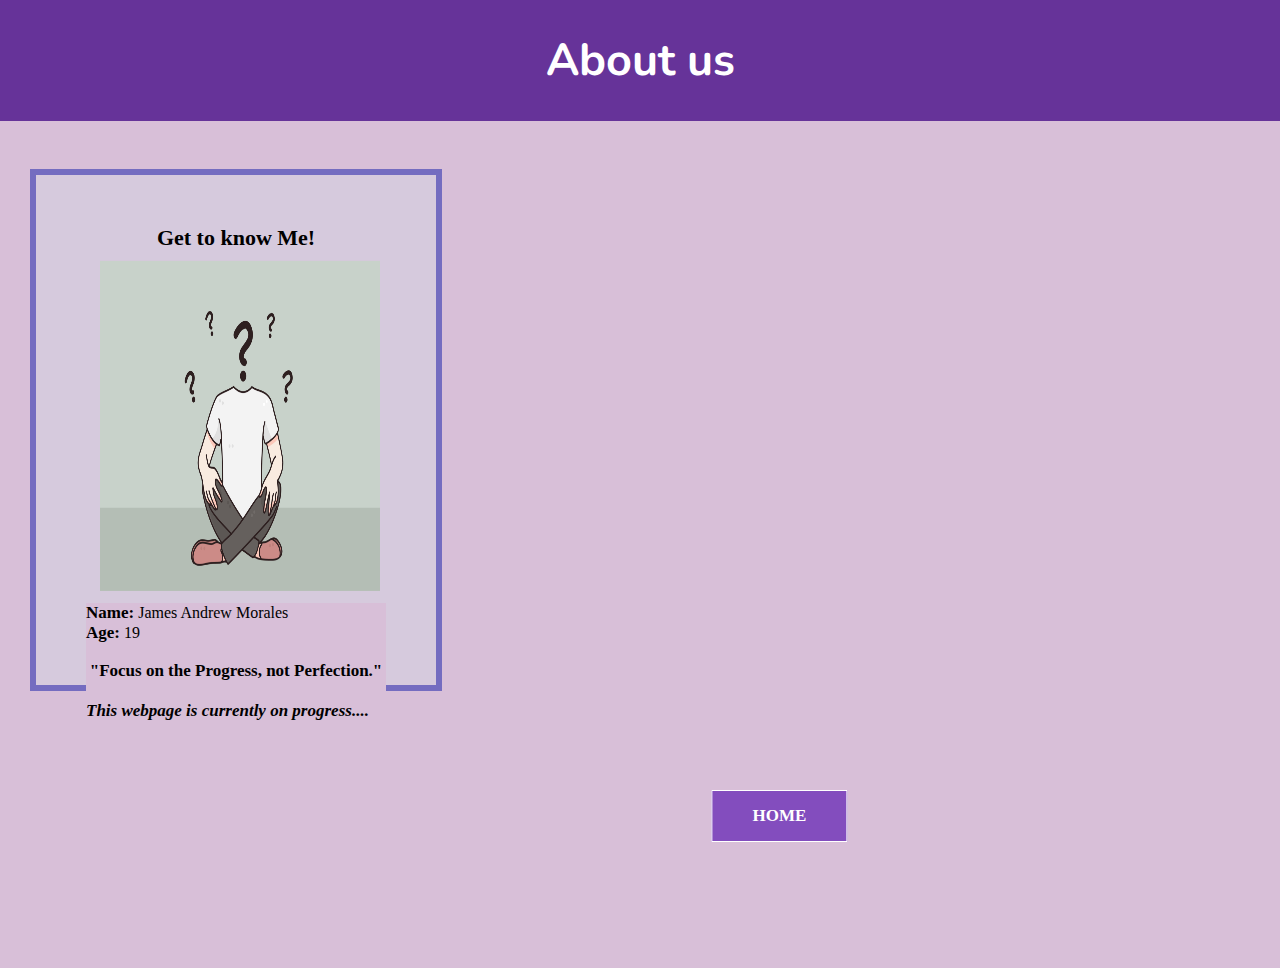
<file: AboutUs.html>
<!DOCTYPE html>
<html>
<head>
    <meta charset="UTF-8">
    <meta name="viewport" content="width=device-width, initial-scale=1.0">
	<link rel="stylesheet" type="text/css" href="AboutUs.css">
	<link rel="preconnect" href="https://fonts.googleapis.com">
    <link rel="preconnect" href="https://fonts.gstatic.com" crossorigin>
    <link href="https://fonts.googleapis.com/css2?family=Nunito:wght@600&display=swap" rel="stylesheet">
</head>
<body>
	<text style="text-align: center;"><h1>About us</h1></text>
<br>
<div class="james">
		<h3 style="text-align: center; background-color: #d6cadd; font-size: 22px;">Get to know Me!</h3>
		<img src="Images/NotFinalAboutUs.jpg" style="text-align:center;">
		<br>
		<br>
		<div class="jamestext">
			<p><b>Name:</b> James Andrew Morales</p>
			<p><b>Age:</b> 19</p>
			<br>
			<b><p style="text-align: center";>"Focus on the Progress, not Perfection."</p></b>
			<br><b><em> This webpage is currently on progress.... </em><b>
	</div>

<br>
<br>
<br>
<br>

	<div class="banner-text">
	    <a href="Home.html">HOME</a>
	 </div>
	<br>
	<br>
	<br>
	<br>
	<br>

</body>
</html>
</file>
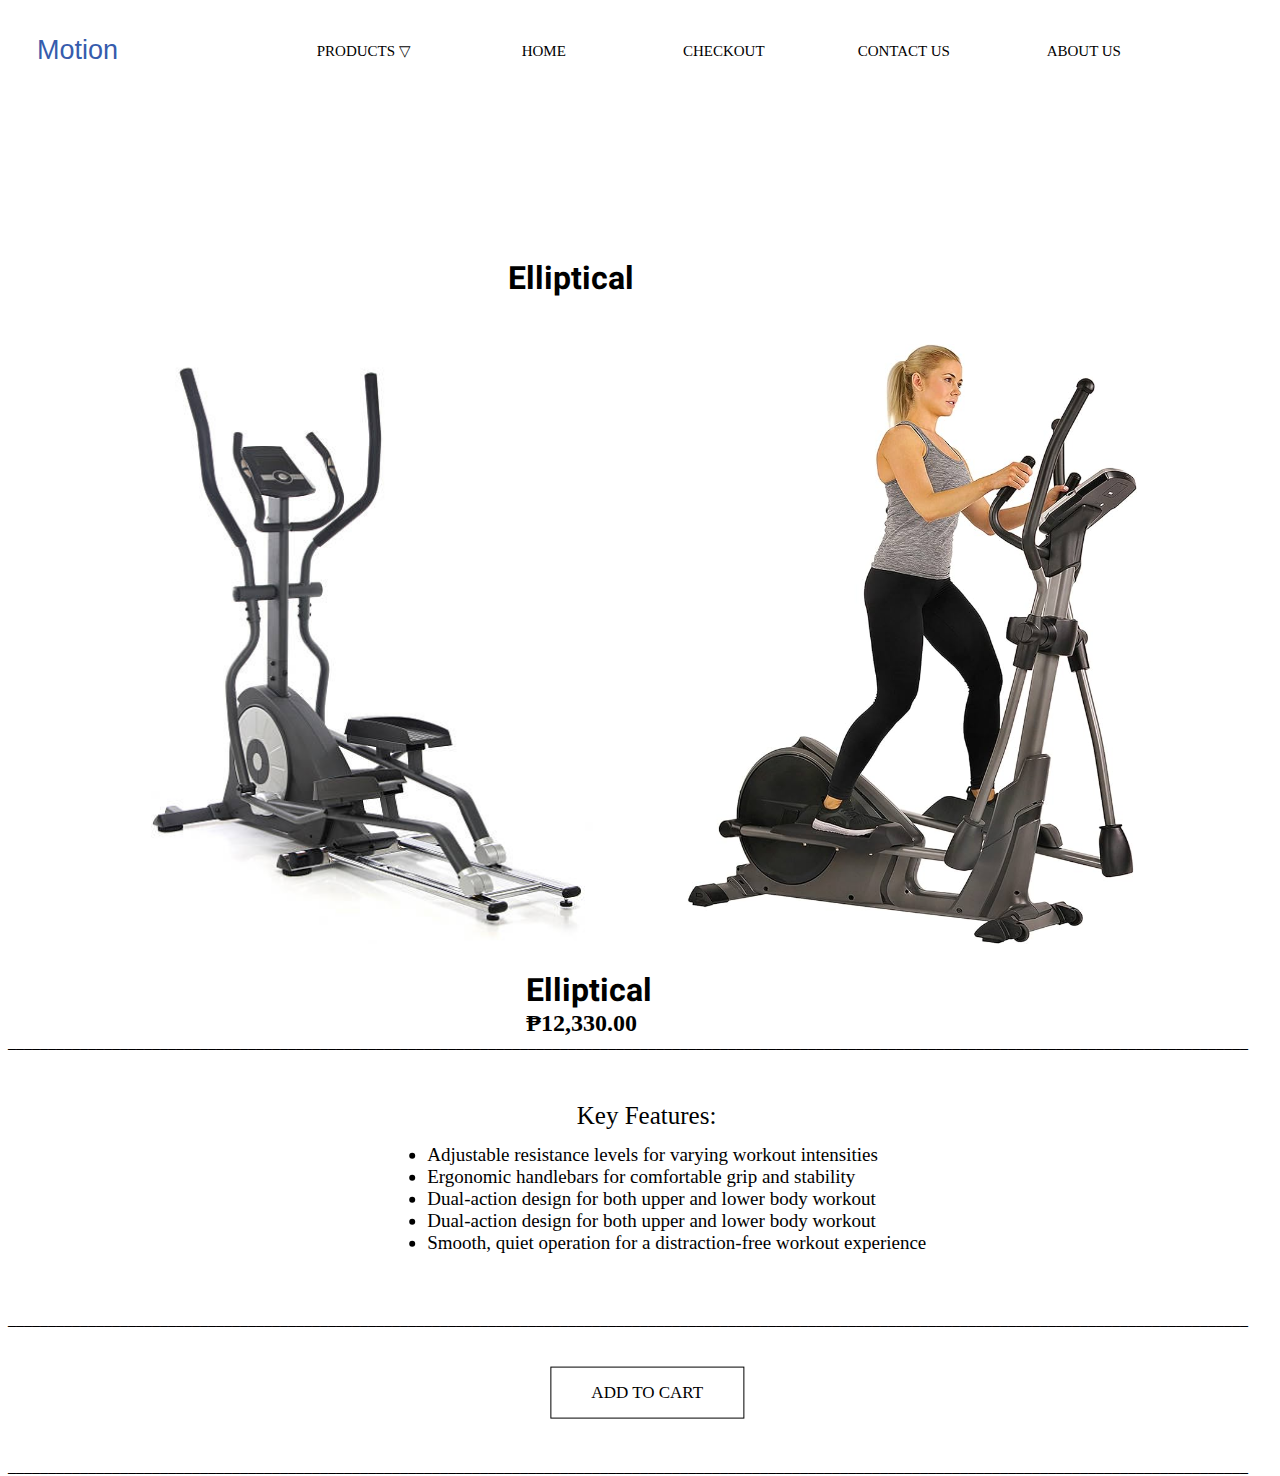
<file: Elliptical.html>
<!DOCTYPE html>
<html>
<head>
	<title>Shop Cardio Equipment </title>
	<link rel="stylesheet" type="text/css" href="Elliptical.css">
	<link rel="preconnect" href="https://fonts.googleapis.com">
    <link rel="preconnect" href="https://fonts.gstatic.com" crossorigin>
    <link href="https://fonts.googleapis.com/css2?family=Nunito:wght@600&display=swap" rel="stylesheet">
    <link rel="preconnect" href="https://fonts.googleapis.com">
    <link rel="preconnect" href="https://fonts.gstatic.com" crossorigin>
    <link href="https://fonts.googleapis.com/css2?family=Heebo&display=swap" rel="stylesheet">
</head>
<body>

		<div class="banner-area">
		<header>
			<a href="index.html" class="logo">Motion</a>

			<ul class="menu">
				<li><a href="products.html">Products ▽</a>
					<ul>
						<li><a href="Product_Cardio.html">Cardio Items</a></li>
						<li><a href="Product_Strength.html">Strength Items</a></li>
						<li><a href="Product_Yoga.html">Yoga</a></li>
					</ul>
				</li>
				<li><a href="Home.html">Home</a></li>
				<li><a href="Checkout.html">Checkout</a>
				<li><a href="ContactUs.html">Contact Us</a>
				<li><a href="AboutUs.html">About Us</a>
				</li>
			</ul>
		</header>
	    </div>

	    <content>
	    	<div class="lol">
	    	<h1>Elliptical</h1>
	    	<img src="Images/Cardio2.jpg" style="width: 450px; height: 600px; transform: translate(30%,34%);">
	    	<img src="Images/Cardio2a.jpg" style="width: 450px; height: 600px; transform: translate(50%,34%);">
	    	<br>
	    	<h1 style="transform:translate(41%,430%);">Elliptical</h1>
	        </div>
	        <h2 style="transform:translate(41%,650%);">₱12,330.00</h2>
	        <p style="transform:translate(0%,850%);">___________________________________________________________________________________________________________________________________________________________</p>
	        <div class="highlights">
			<br>
			<br>
			<br>
	        <p style="font-size: 25px; transform:translate(15%,40%);">Key Features:</p>
	        <ul style="font-size: 19px;">
	        	<li>Adjustable resistance levels for varying workout intensities</li>
	        	<li>Ergonomic handlebars for comfortable grip and stability</li>
	        	<li>Dual-action design for both upper and lower body workout</li>
	        	<li>Dual-action design for both upper and lower body workout</li>
	        	<li>Smooth, quiet operation for a distraction-free workout experience</li>
	        </ul>
	        
	       </div>
	        <p style="transform:translate(0%,750%);">___________________________________________________________________________________________________________________________________________________________</p>
	        <div class="banner-text">
	    <a href="#">ADD TO CART</a>
	    <p style="transform:translate(0%,650%);">___________________________________________________________________________________________________________________________________________________________</p>
	  </div>
	    </content>

</body>
</html>
</file>
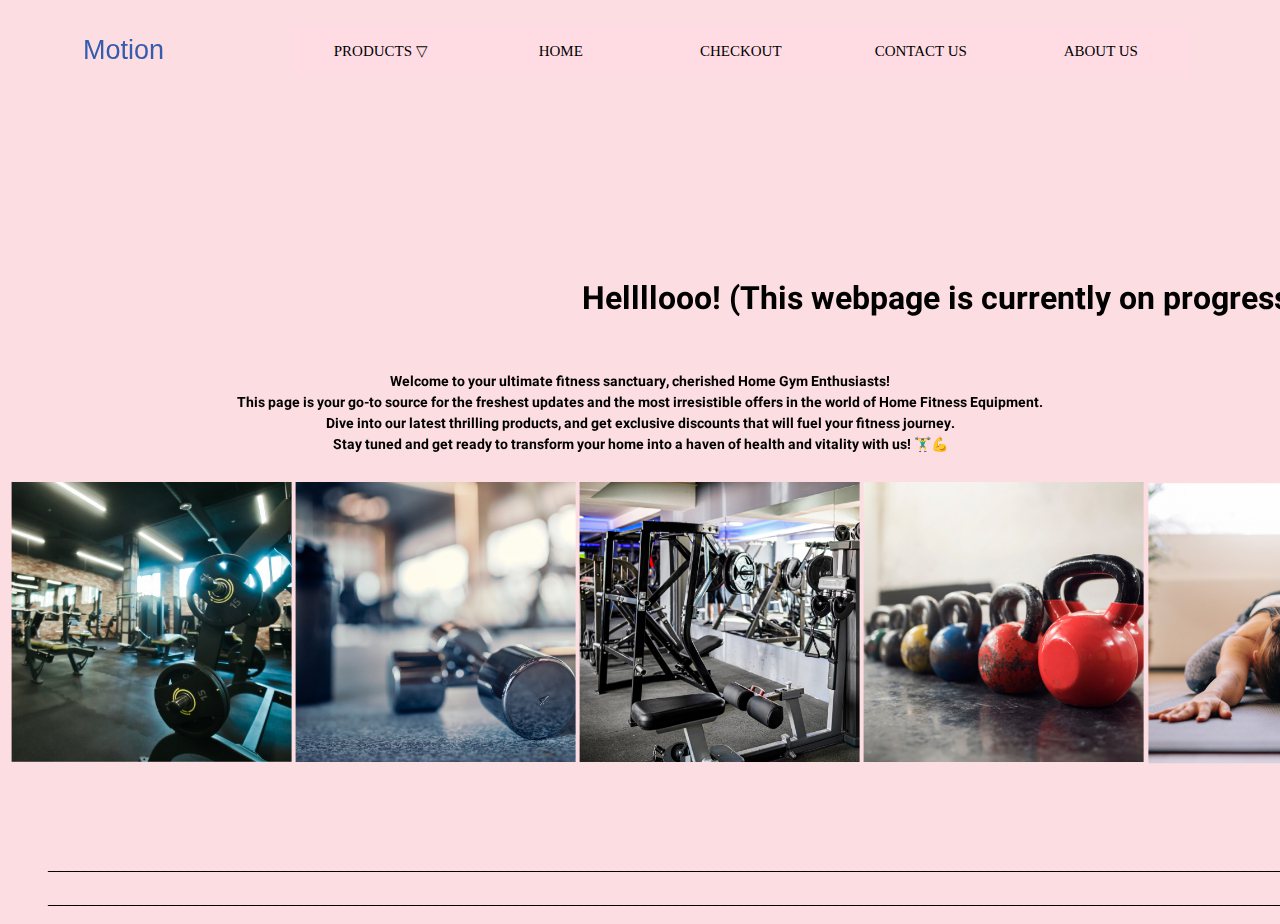
<file: Home.html>
<!DOCTYPE html>
<html lang="en">
<head>
    <meta charset="UTF-8">
    <meta name="viewport" content="width=device-width, initial-scale=1.0">	
	<link rel="stylesheet" type="text/css" href="home.css">
	<link rel="preconnect" href="https://fonts.googleapis.com">
    <link rel="preconnect" href="https://fonts.gstatic.com" crossorigin>
    <link href="https://fonts.googleapis.com/css2?family=Nunito:wght@600&display=swap" rel="stylesheet">
    <link rel="preconnect" href="https://fonts.googleapis.com">
    <link rel="preconnect" href="https://fonts.gstatic.com" crossorigin>
    <link href="https://fonts.googleapis.com/css2?family=Heebo&display=swap" rel="stylesheet">
	<title>Home</title>
</head>
<body>

		<div class="banner-area">
		<header>
			<a href="index.html" class="logo">Motion</a>

			<ul class="menu">
				<li><a href="products.html">Products ▽</a>
					<ul>
						<li><a href="Product_Cardio.html">Cardio Items</a></li>
						<li><a href="Product_Strength.html">Strength Items</a></li>
						<li><a href="Product_Yoga.html">Yoga</a></li>
					</ul>
				</li>
				<li><a href="Home.html">Home</a></li>
				<li><a href="Checkout.html">Checkout</a>
				<li><a href="ContactUs.html">Contact Us</a>
				<li><a href="AboutUs.html">About Us</a>
				</li>
			</ul>
		</header>
	    </div>

	    <content>
	    	<div class="lol">
	    	<h1> Hellllooo! (This webpage is currently on progress....)</h1>
	    	<center>
	    	<h3>Welcome to your ultimate fitness sanctuary, cherished Home Gym Enthusiasts! <br> This page is your go-to source for the freshest updates and the most irresistible offers in the world of Home Fitness Equipment.<br> Dive into our latest thrilling products, and get exclusive discounts that will fuel your fitness journey.  <br> Stay tuned and get ready to transform your home into a haven of health and vitality with us! 🏋️‍♂️💪</h3></center>
			
			
			<br>

	    	<ul>
				<a href="Images/H_img1.png"><img src="Images/H_img1.png" class="image-style"></a>
				<a href="Images/H_img2.png"><img src="Images/H_img2.png" class="image-style"></a>
				<a href="Images/H_img3.png"><img src="Images/H_img3.png" class="image-style"></a>
				<a href="Images/H_img4.png"><img src="Images/H_img4.png" class="image-style"></a>
				<a href="Images/H_img5.png"><img src="Images/H_img5.png" class="image-style last-image"></a>
			
	    		
	    		<p>___________________________________________________________________________________________________________________________________________________________</p>
	    		<p>___________________________________________________________________________________________________________________________________________________________</p>
	    	</ul>
	        </div>
	    </content>

</body>
</html>
</file>
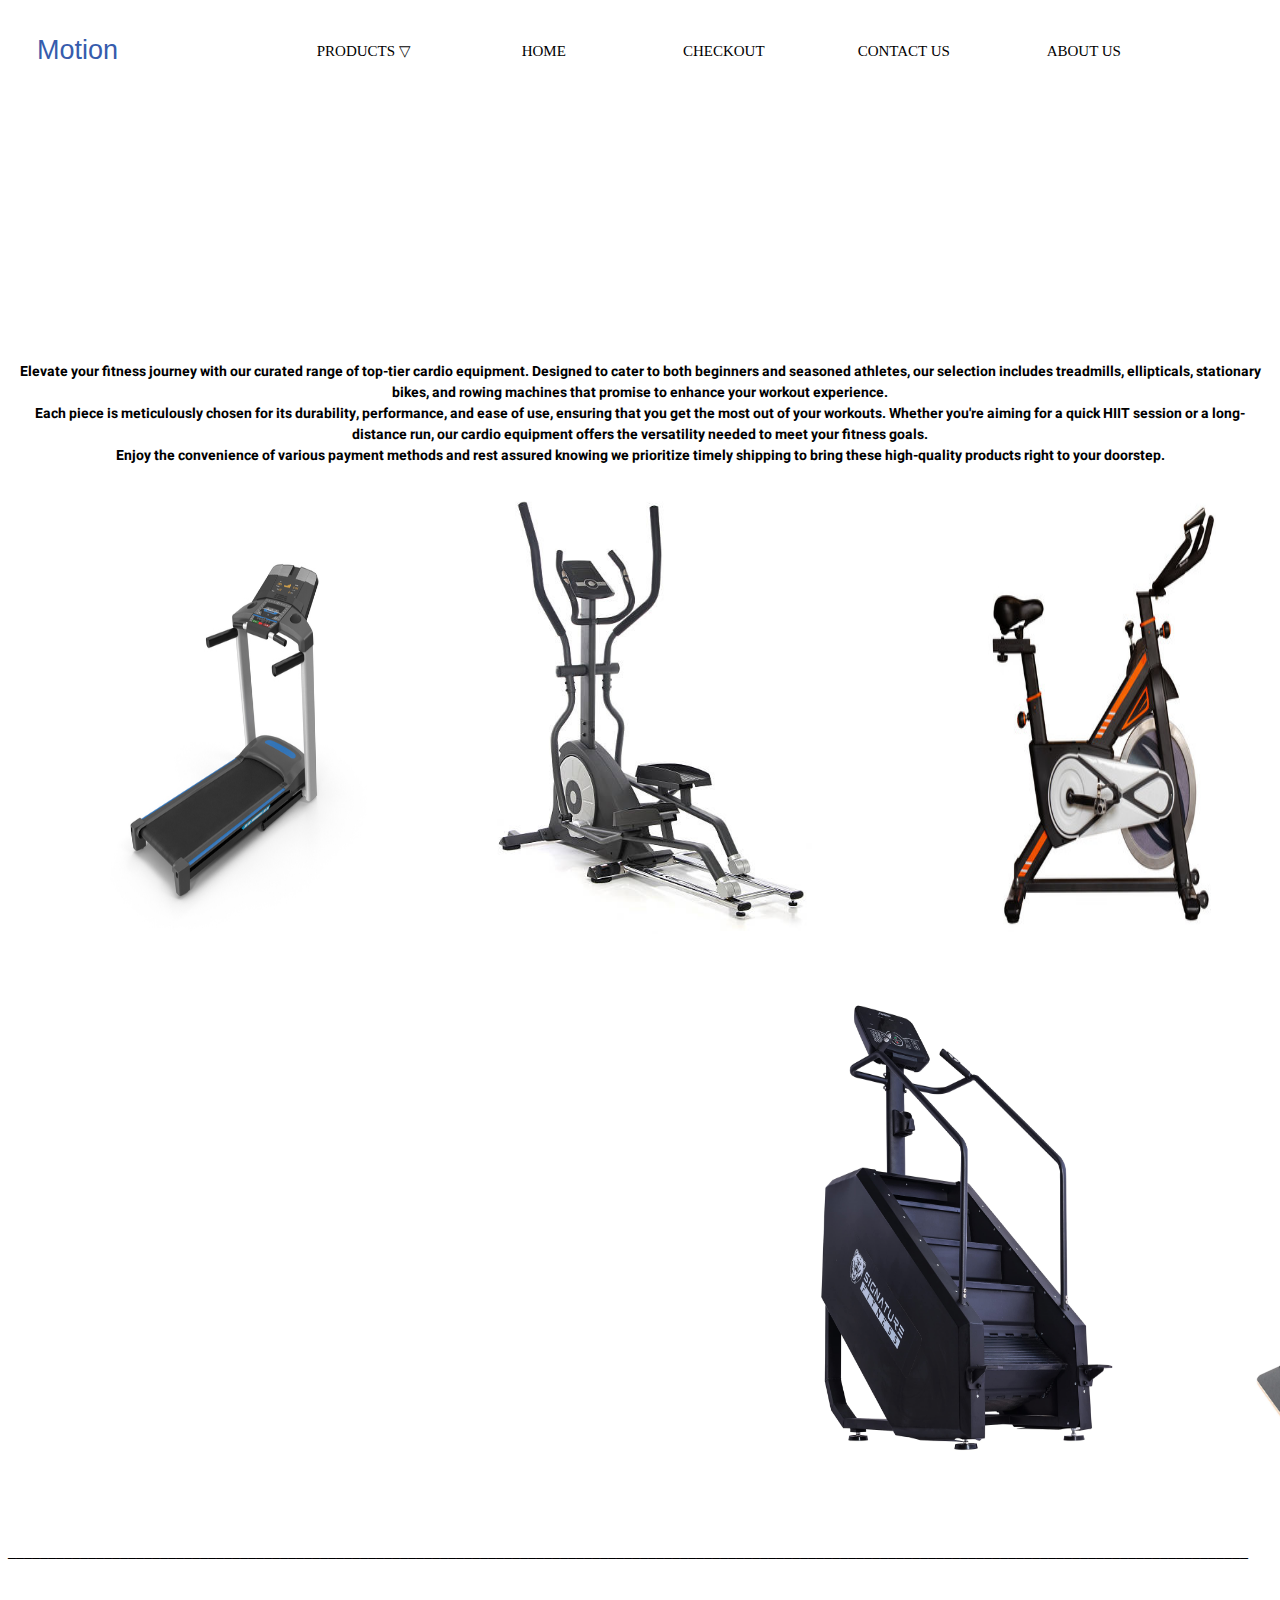
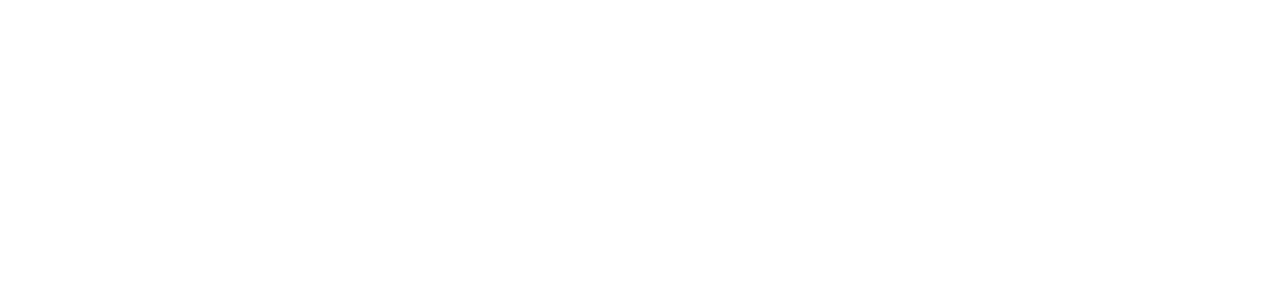
<file: Product_Cardio.html>
<!DOCTYPE html>
<html>
<head>
    <meta charset="UTF-8">
    <meta name="viewport" content="width=device-width, initial-scale=1.0">
	<link rel="stylesheet" type="text/css" href="Product_Cardio.css">
	<title>Motion Online Shopping</title>
	<link rel="preconnect" href="https://fonts.googleapis.com">
    <link rel="preconnect" href="https://fonts.gstatic.com" crossorigin>
    <link href="https://fonts.googleapis.com/css2?family=Nunito:wght@600&display=swap" rel="stylesheet">
    <link rel="preconnect" href="https://fonts.googleapis.com">
    <link rel="preconnect" href="https://fonts.gstatic.com" crossorigin>
    <link href="https://fonts.googleapis.com/css2?family=Heebo&display=swap" rel="stylesheet">
</head>
<body>
		<div class="banner-area">
		<header>
			<a href="index.html" class="logo">Motion</a>

			<ul class="menu">
				<li><a href="products.html">Products ▽</a>
					<ul>
						<li><a href="Product_Cardio.html">Cardio Items</a></li>
						<li><a href="Product_Strength.html">Strength Items</a></li>
						<li><a href="Product_Yoga.html">Yoga</a></li>
					</ul>
				</li>
				<li><a href="Home.html">Home</a></li>
				<li><a href="Checkout.html">Checkout</a>
				<li><a href="ContactUs.html">Contact Us</a>
				<li><a href="AboutUs.html">About Us</a>
				</li>
			</ul>
		</header>
	    </div>

	    <content>
	    	<div class="lol">
	    	<h1> Cardio</h1>
	    	<center>
	    	<h3 style="transform: translate(0%,210%); font-family: 'Heebo', sans-serif; font-size: 14px;">Elevate your fitness journey with our curated range of top-tier cardio equipment. Designed to cater to both beginners and seasoned athletes, our selection includes treadmills, ellipticals, stationary bikes, and rowing machines that promise to enhance your workout experience. 
            <br>Each piece is meticulously chosen for its durability, performance, and ease of use, ensuring that you get the most out of your workouts. Whether you're aiming for a quick HIIT session or a long-distance run, our cardio equipment offers the versatility needed to meet your fitness goals.
            <br>Enjoy the convenience of various payment methods and rest assured knowing we prioritize timely shipping to bring these high-quality products right to your doorstep.</center>
			
			<a href="Treadmill.html" class="cardio-link"><img src="Images/Cardio1.jpg" class="cardio1"></a>
			<a href="Elliptical.html" class="cardio-link"><img src="Images/Cardio2.jpg" class="cardio2"></a>
			<a href="SpinBike.html" class="cardio-link"><img src="Images/Cardio3.jpg" class="cardio3"></a>
			<a href="RowMachine.html" class="cardio-link"><img src="Images/Cardio4.jpg" class="cardio4"></a>
			<a href="StairClimber.html" class="cardio-link"><img src="Images/Cardio5.jpg" class="cardio5"></a>
			<a href="SkiErgometer.html" class="cardio-link"><img src="Images/Cardio6.png" class="cardio6"></a>


	    	<p style="transform:translate(0%,2000%);">___________________________________________________________________________________________________________________________________________________________</p>

	        </div>
	    </content>

</body>
</html>
</file>
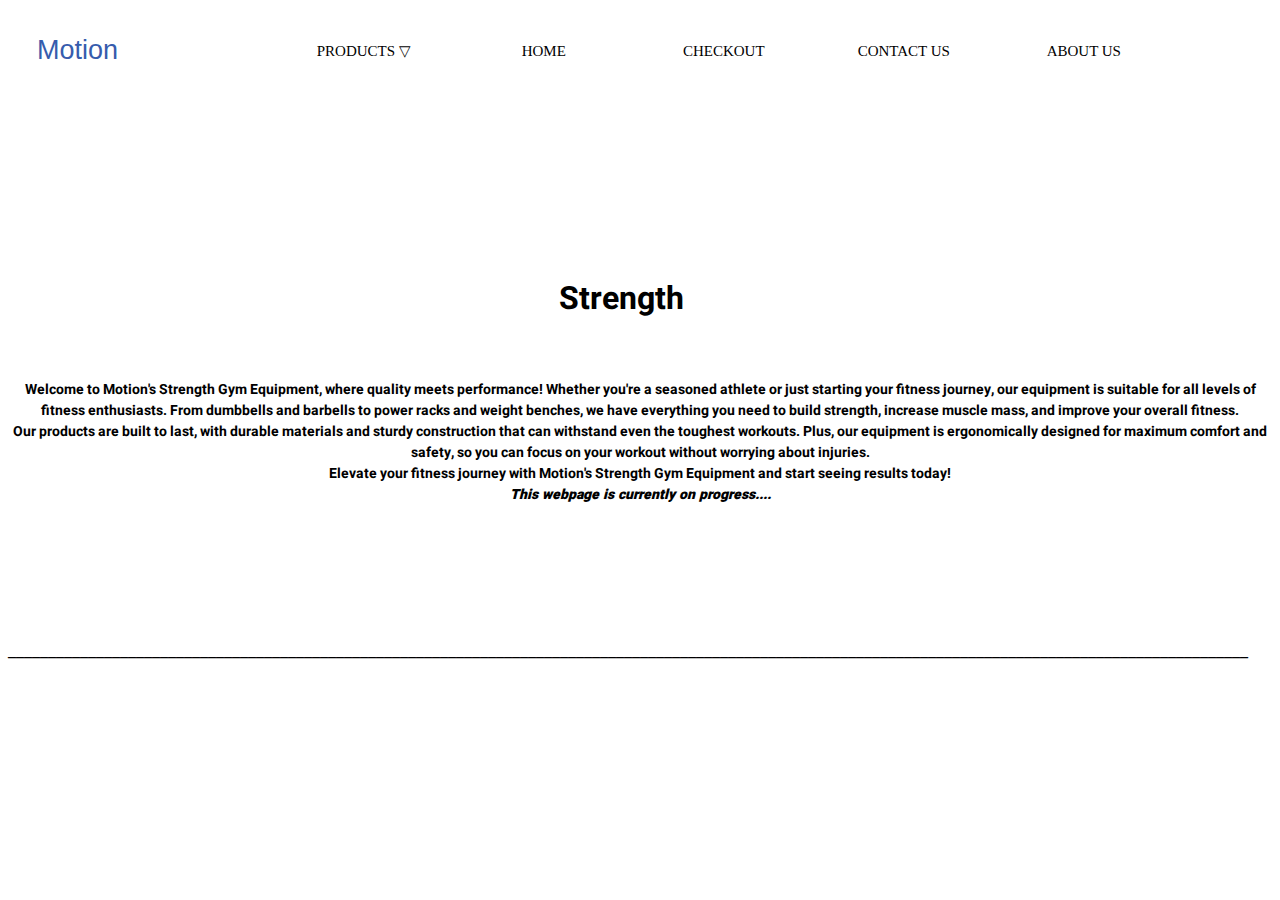
<file: Product_Strength.html>
<!DOCTYPE html>
<html>
<head>
    <meta charset="UTF-8">
    <meta name="viewport" content="width=device-width, initial-scale=1.0">
	<link rel="stylesheet" type="text/css" href="Product_Strength.css">
	<title>Motion Online Shopping</title>
	<link rel="preconnect" href="https://fonts.googleapis.com">
    <link rel="preconnect" href="https://fonts.gstatic.com" crossorigin>
    <link href="https://fonts.googleapis.com/css2?family=Nunito:wght@600&display=swap" rel="stylesheet">
    <link rel="preconnect" href="https://fonts.googleapis.com">
    <link rel="preconnect" href="https://fonts.gstatic.com" crossorigin>
    <link href="https://fonts.googleapis.com/css2?family=Heebo&display=swap" rel="stylesheet">
</head>
<body>
		<div class="banner-area">
		<header>
			<a href="index.html" class="logo">Motion</a>

			<ul class="menu">
				<li><a href="products.html">Products ▽</a>
					<ul>
						<li><a href="Product_Cardio.html">Cardio Items</a></li>
						<li><a href="Product_Strength.html">Strength Items</a></li>
						<li><a href="Product_Yoga.html">Yoga</a></li>
					</ul>
				</li>
				<li><a href="Home.html">Home</a></li>
				<li><a href="Checkout.html">Checkout</a>
				<li><a href="ContactUs.html">Contact Us</a>
				<li><a href="AboutUs.html">About Us</a>
				</li>
			</ul>
		</header>
	    </div>

	    <content>
	    	<div class="lol">
	    	<h1> Strength</h1>
	    	<center>
	    	<h3 style="transform: translate(0%,190%); font-family: 'Heebo', sans-serif; font-size: 14px;">Welcome to Motion's Strength Gym Equipment, where quality meets performance! Whether you're a seasoned athlete or just starting your fitness journey, our equipment is suitable for all levels of fitness enthusiasts. From dumbbells and barbells to power racks and weight benches, we have everything you need to build strength, increase muscle mass, and improve your overall fitness.
            <br>Our products are built to last, with durable materials and sturdy construction that can withstand even the toughest workouts. Plus, our equipment is ergonomically designed for maximum comfort and safety, so you can focus on your workout without worrying about injuries.
            <br>Elevate your fitness journey with Motion's Strength Gym Equipment and start seeing results today!
			<br><b><em> This webpage is currently on progress.... </em><b></center>
			


	    	<p style="transform:translate(0%,2000%);">___________________________________________________________________________________________________________________________________________________________</p>
			

	        </div>
	    </content>

</body>
</html>
</file>
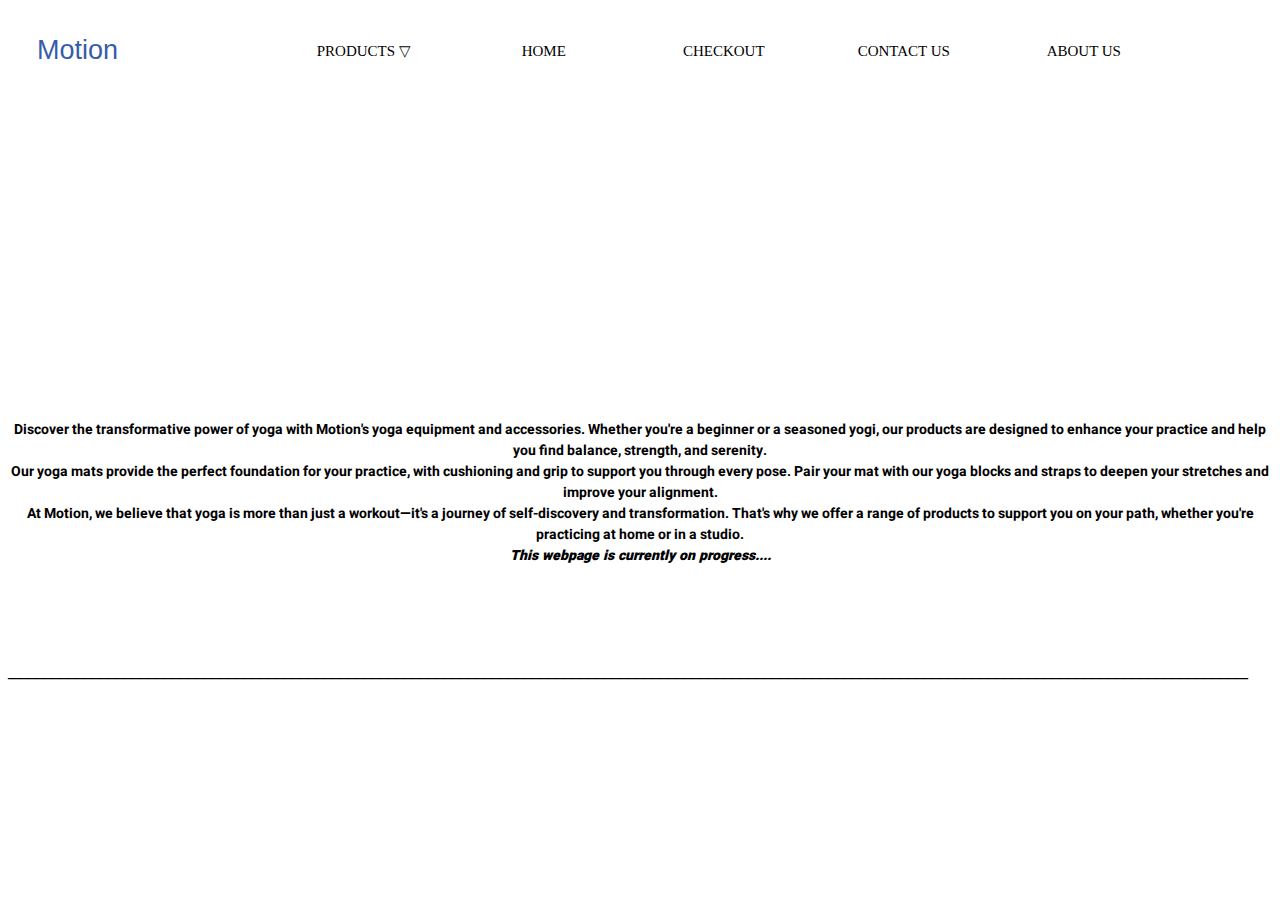
<file: Product_Yoga.html>
<!DOCTYPE html>
<html>
<head>
    <meta charset="UTF-8">
    <meta name="viewport" content="width=device-width, initial-scale=1.0">
	<link rel="stylesheet" type="text/css" href="Product_Yoga.css">
	<title>Motion Online Shopping</title>
	<link rel="preconnect" href="https://fonts.googleapis.com">
    <link rel="preconnect" href="https://fonts.gstatic.com" crossorigin>
    <link href="https://fonts.googleapis.com/css2?family=Nunito:wght@600&display=swap" rel="stylesheet">
    <link rel="preconnect" href="https://fonts.googleapis.com">
    <link rel="preconnect" href="https://fonts.gstatic.com" crossorigin>
    <link href="https://fonts.googleapis.com/css2?family=Heebo&display=swap" rel="stylesheet">
</head>
<body>
		<div class="banner-area">
		<header>
			<a href="index.html" class="logo">Motion</a>

			<ul class="menu">
				<li><a href="products.html">Products ▽</a>
					<ul>
						<li><a href="Product_Cardio.html">Cardio Items</a></li>
						<li><a href="Product_Strength.html">Strength Items</a></li>
						<li><a href="Product_Yoga.html">Yoga</a></li>
					</ul>
				</li>
				<li><a href="Home.html">Home</a></li>
				<li><a href="Checkout.html">Checkout</a>
				<li><a href="ContactUs.html">Contact Us</a>
				<li><a href="AboutUs.html">About Us</a>
				</li>
			</ul>
		</header>
	    </div>

	    <content>
	    	<div class="lol">
	    	<h1> Yoga</h1>
	    	<center>
	    	<h3 style="transform: translate(0%,190%); font-family: 'Heebo', sans-serif; font-size: 14px;">Discover the transformative power of yoga with Motion's yoga equipment and accessories. Whether you're a beginner or a seasoned yogi, our products are designed to enhance your practice and help you find balance, strength, and serenity.
            <br>Our yoga mats provide the perfect foundation for your practice, with cushioning and grip to support you through every pose. Pair your mat with our yoga blocks and straps to deepen your stretches and improve your alignment.
            <br>At Motion, we believe that yoga is more than just a workout—it's a journey of self-discovery and transformation. That's why we offer a range of products to support you on your path, whether you're practicing at home or in a studio.
			<br><b><em> This webpage is currently on progress.... </em><b></center>
			


	    	<p style="transform:translate(0%,2000%);">___________________________________________________________________________________________________________________________________________________________</p>
			

	        </div>
	    </content>

</body>
</html>
</file>
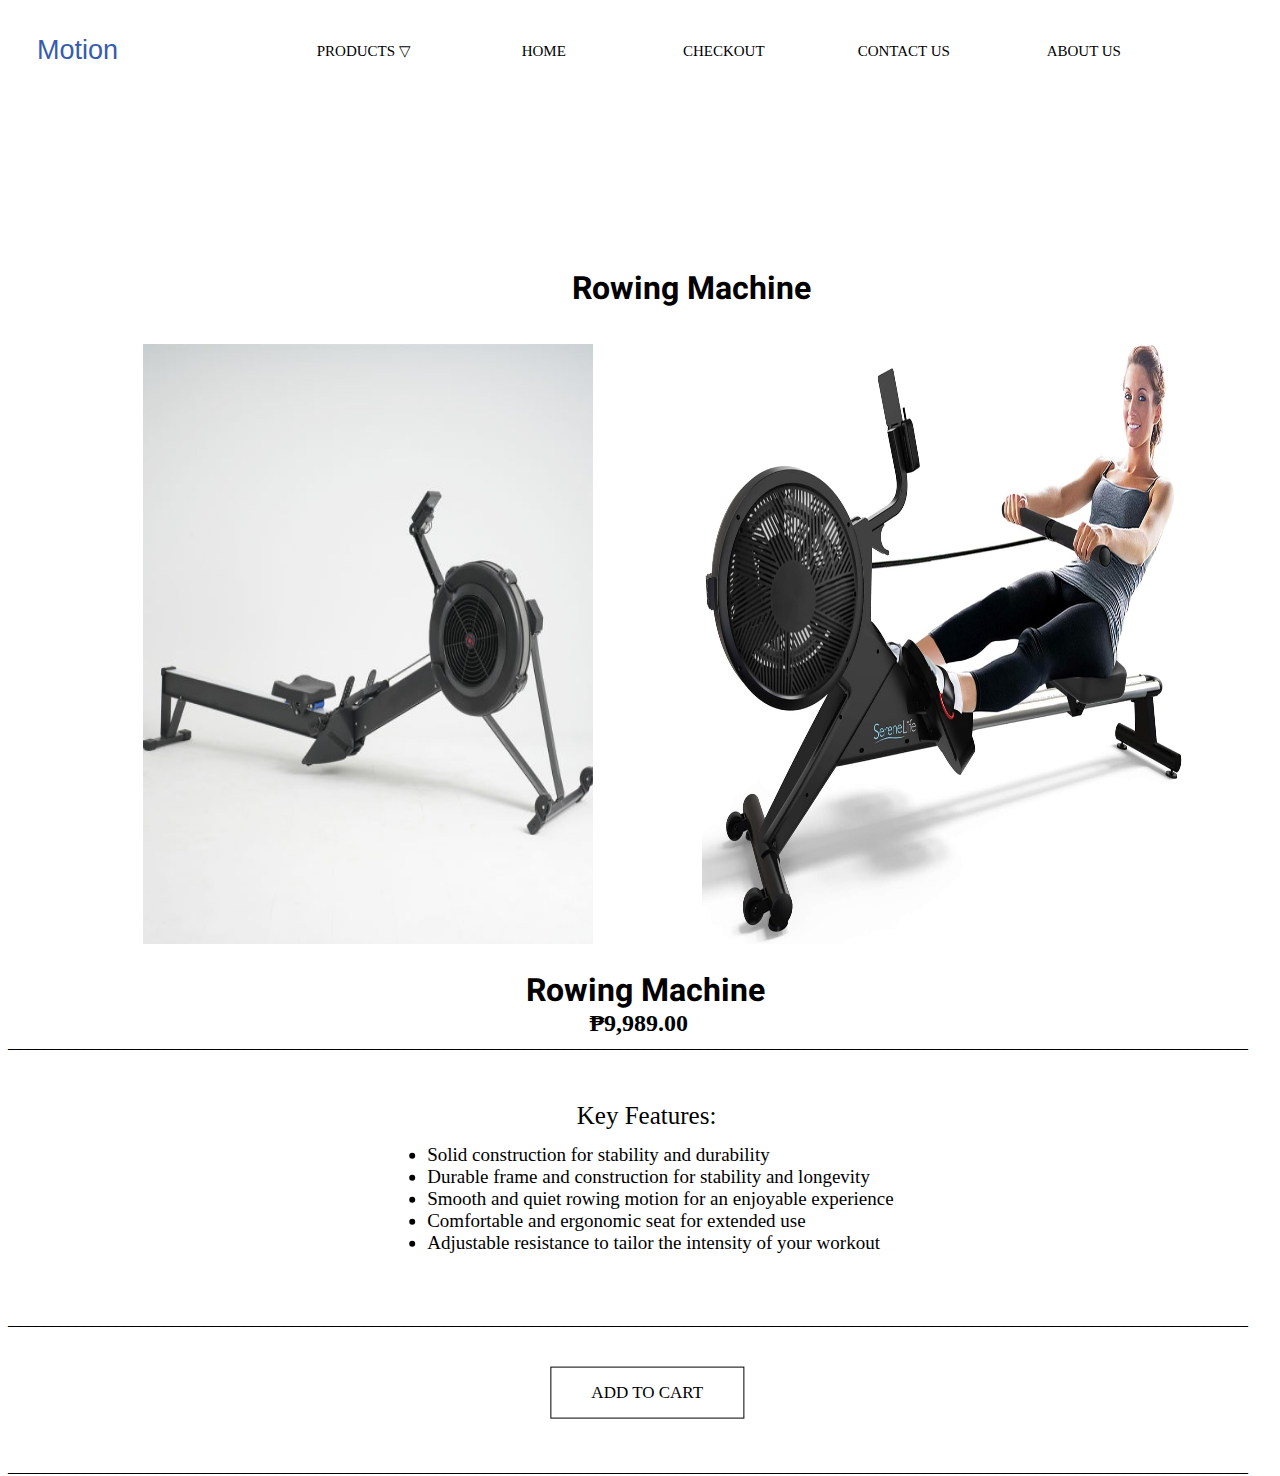
<file: RowMachine.html>
<!DOCTYPE html>
<html>
<head>
	<title>Shop Cardio Equipment </title>
	<link rel="stylesheet" type="text/css" href="RowMachine.css">
	<link rel="preconnect" href="https://fonts.googleapis.com">
    <link rel="preconnect" href="https://fonts.gstatic.com" crossorigin>
    <link href="https://fonts.googleapis.com/css2?family=Nunito:wght@600&display=swap" rel="stylesheet">
    <link rel="preconnect" href="https://fonts.googleapis.com">
    <link rel="preconnect" href="https://fonts.gstatic.com" crossorigin>
    <link href="https://fonts.googleapis.com/css2?family=Heebo&display=swap" rel="stylesheet">
</head>
<body>

		<div class="banner-area">
		<header>
			<a href="index.html" class="logo">Motion</a>

			<ul class="menu">
				<li><a href="products.html">Products ▽</a>
					<ul>
						<li><a href="Product_Cardio.html">Cardio Items</a></li>
						<li><a href="Product_Strength.html">Strength Items</a></li>
						<li><a href="Product_Yoga.html">Yoga</a></li>
					</ul>
				</li>
				<li><a href="Home.html">Home</a></li>
				<li><a href="Checkout.html">Checkout</a>
				<li><a href="ContactUs.html">Contact Us</a>
				<li><a href="AboutUs.html">About Us</a>
				</li>
			</ul>
		</header>
	    </div>

	    <content>
	    	<div class="lol">
	    	<h1>Rowing Machine</h1>
	    	<img src="Images/Cardio4.jpg" style="width: 450px; height: 600px; transform: translate(30%,34%);">
	    	<img src="Images/Cardio4a.jpg" style="width: 480px; height: 600px; transform: translate(50%,34%);">
	    	<br>
	    	<h1 style="transform:translate(41%,430%);">Rowing Machine</h1>
	        </div>
	        <h2 style="transform:translate(46%,650%);">₱9,989.00</h2>
	        <p style="transform:translate(0%,850%);">___________________________________________________________________________________________________________________________________________________________</p>
	        <div class="highlights">
			<br>
			<br>
			<br>
	        <p style="font-size: 25px; transform:translate(15%,40%);">Key Features:</p>
	        <ul style="font-size: 19px;">
	        	<li>Solid construction for stability and durability</li>
	        	<li>Durable frame and construction for stability and longevity</li>
	        	<li>Smooth and quiet rowing motion for an enjoyable experience</li>
	        	<li>Comfortable and ergonomic seat for extended use</li>
	        	<li>Adjustable resistance to tailor the intensity of your workout</li>
	        </ul>
	        
	       </div>
	        <p style="transform:translate(0%,750%);">___________________________________________________________________________________________________________________________________________________________</p>
	        <div class="banner-text">
	    <a href="#">ADD TO CART</a>
	    <p style="transform:translate(0%,650%);">___________________________________________________________________________________________________________________________________________________________</p>
	  </div>
	    </content>

</body>
</html>
</file>
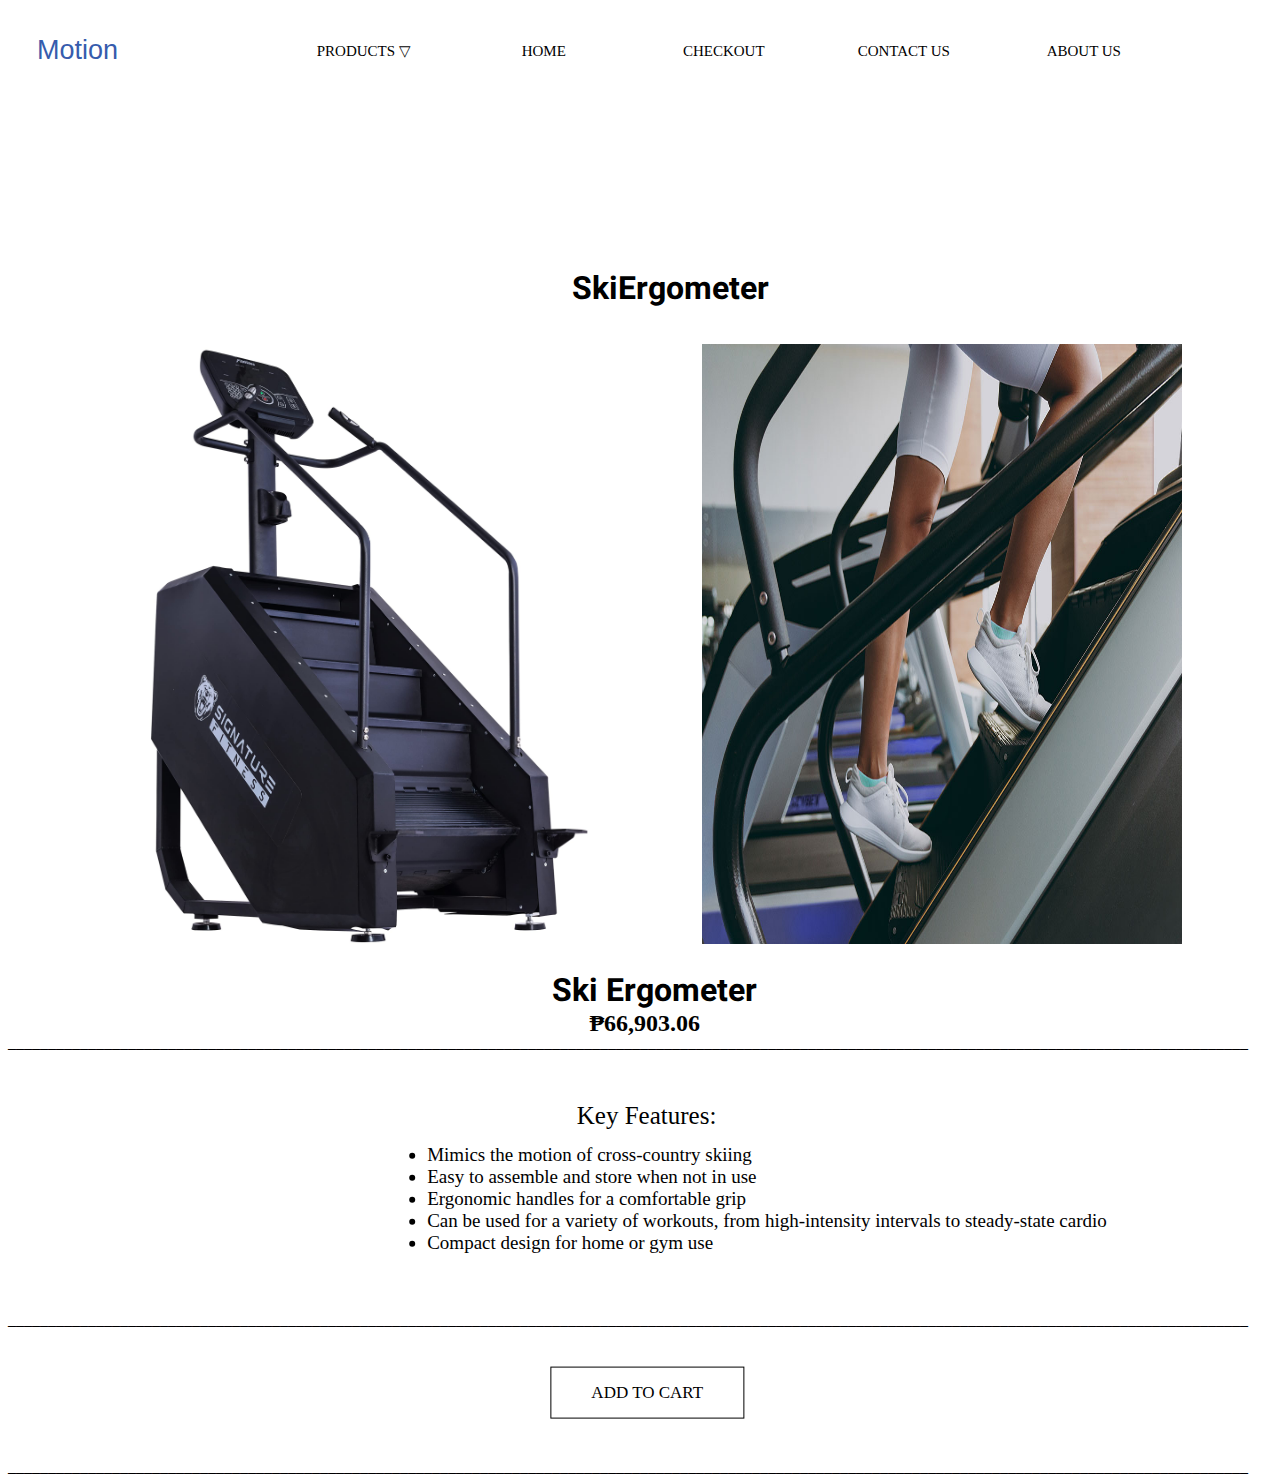
<file: SkiErgometer.html>
<!DOCTYPE html>
<html>
<head>
	<title>Shop Cardio Equipment </title>
	<link rel="stylesheet" type="text/css" href="SkiErgometer.css">
	<link rel="preconnect" href="https://fonts.googleapis.com">
    <link rel="preconnect" href="https://fonts.gstatic.com" crossorigin>
    <link href="https://fonts.googleapis.com/css2?family=Nunito:wght@600&display=swap" rel="stylesheet">
    <link rel="preconnect" href="https://fonts.googleapis.com">
    <link rel="preconnect" href="https://fonts.gstatic.com" crossorigin>
    <link href="https://fonts.googleapis.com/css2?family=Heebo&display=swap" rel="stylesheet">
</head>
<body>

		<div class="banner-area">
		<header>
			<a href="index.html" class="logo">Motion</a>

			<ul class="menu">
				<li><a href="products.html">Products ▽</a>
					<ul>
						<li><a href="Product_Cardio.html">Cardio Items</a></li>
						<li><a href="Product_Strength.html">Strength Items</a></li>
						<li><a href="Product_Yoga.html">Yoga</a></li>
					</ul>
				</li>
				<li><a href="Home.html">Home</a></li>
				<li><a href="Checkout.html">Checkout</a>
				<li><a href="ContactUs.html">Contact Us</a>
				<li><a href="AboutUs.html">About Us</a>
				</li>
			</ul>
		</header>
	    </div>

	    <content>
	    	<div class="lol">
	    	<h1>SkiErgometer</h1>
	    	<img src="Images/Cardio5.jpg" style="width: 450px; height: 600px; transform: translate(30%,34%);">
	    	<img src="Images/Cardio5a.jpg" style="width: 480px; height: 600px; transform: translate(50%,34%);">
	    	<br>
	    	<h1 style="transform:translate(43%,430%);">Ski Ergometer</h1>
	        </div>
	        <h2 style="transform:translate(46%,650%);">₱66,903.06</h2>
	        <p style="transform:translate(0%,850%);">___________________________________________________________________________________________________________________________________________________________</p>
	        <div class="highlights">
			<br>
			<br>
			<br>
	        <p style="font-size: 25px; transform:translate(15%,40%);">Key Features:</p>
	        <ul style="font-size: 19px;">
	        	<li>Mimics the motion of cross-country skiing</li>
	        	<li>Easy to assemble and store when not in use</li>
	        	<li>Ergonomic handles for a comfortable grip</li>
	        	<li>Can be used for a variety of workouts, from high-intensity intervals to steady-state cardio</li>
	        	<li>Compact design for home or gym use</li>
	        </ul>
	        
	       </div>
	        <p style="transform:translate(0%,750%);">___________________________________________________________________________________________________________________________________________________________</p>
	        <div class="banner-text">
	    <a href="#">ADD TO CART</a>
	    <p style="transform:translate(0%,650%);">___________________________________________________________________________________________________________________________________________________________</p>
	  </div>
	    </content>

</body>
</html>
</file>
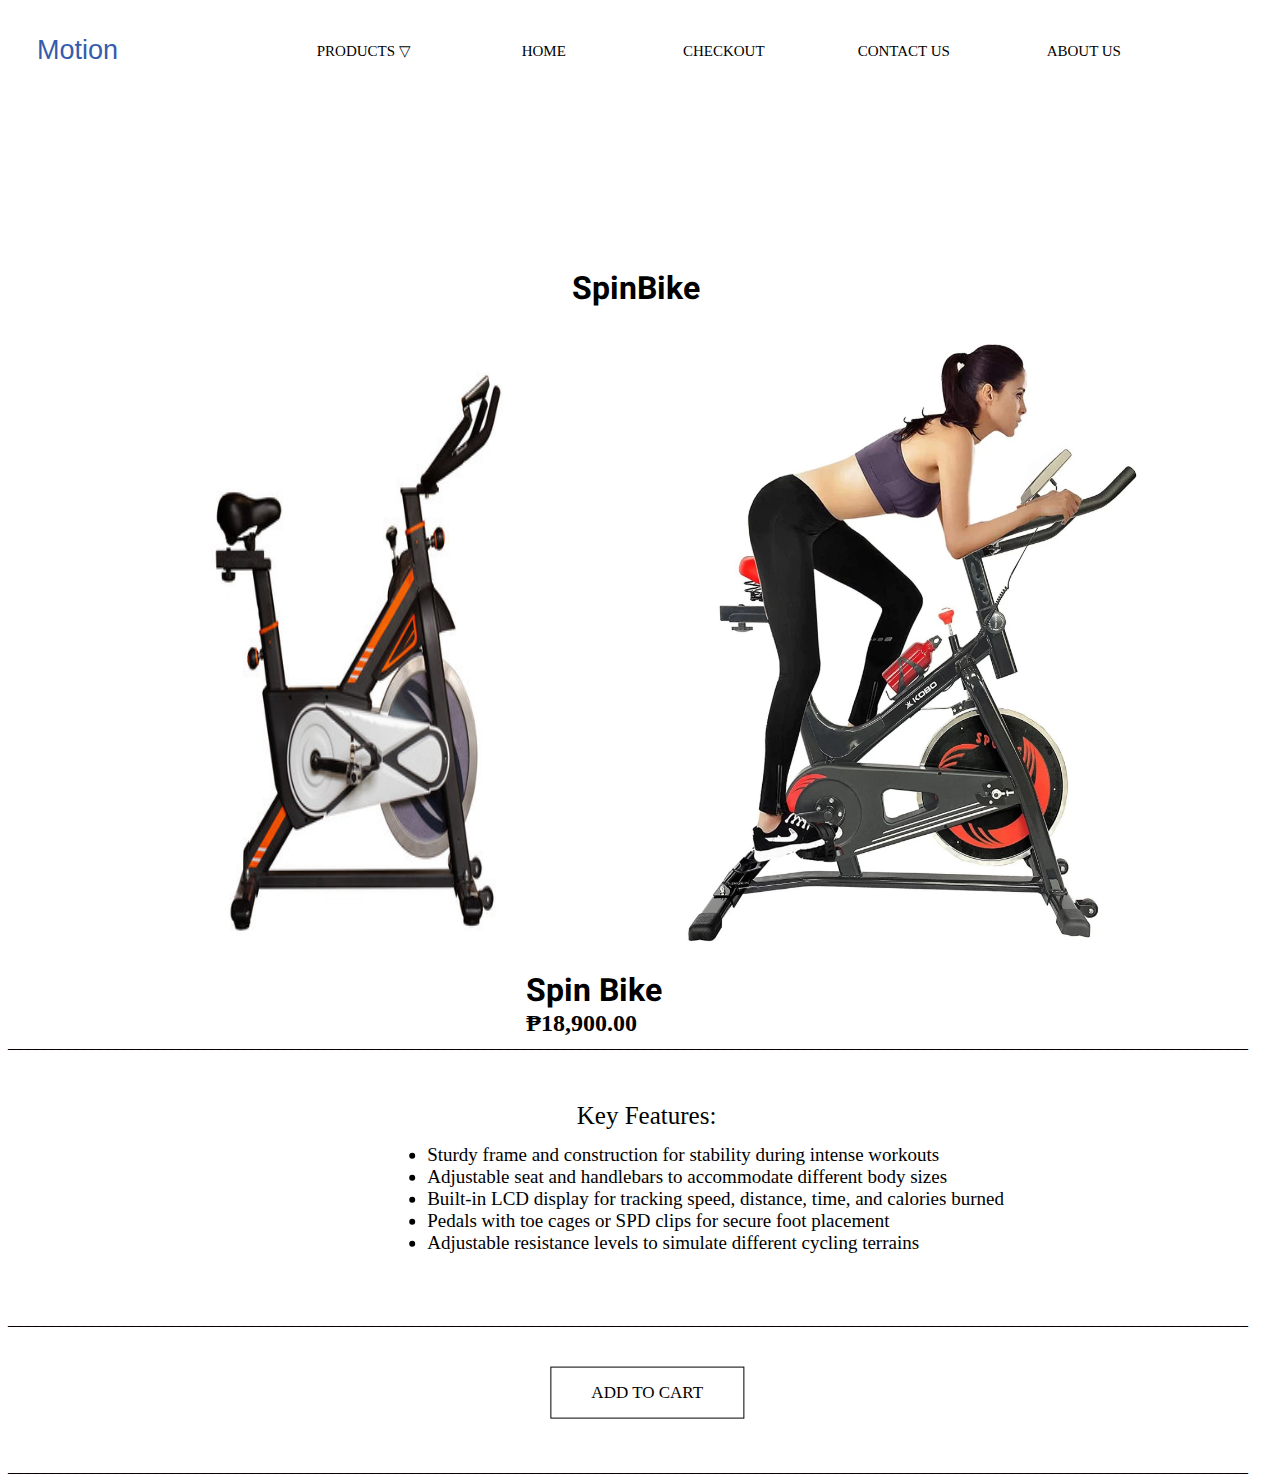
<file: SpinBike.html>
<!DOCTYPE html>
<html>
<head>
	<title>Shop Cardio Equipment </title>
	<link rel="stylesheet" type="text/css" href="SpinBike.css">
	<link rel="preconnect" href="https://fonts.googleapis.com">
    <link rel="preconnect" href="https://fonts.gstatic.com" crossorigin>
    <link href="https://fonts.googleapis.com/css2?family=Nunito:wght@600&display=swap" rel="stylesheet">
    <link rel="preconnect" href="https://fonts.googleapis.com">
    <link rel="preconnect" href="https://fonts.gstatic.com" crossorigin>
    <link href="https://fonts.googleapis.com/css2?family=Heebo&display=swap" rel="stylesheet">
</head>
<body>

		<div class="banner-area">
		<header>
			<a href="index.html" class="logo">Motion</a>

			<ul class="menu">
				<li><a href="products.html">Products ▽</a>
					<ul>
						<li><a href="Product_Cardio.html">Cardio Items</a></li>
						<li><a href="Product_Strength.html">Strength Items</a></li>
						<li><a href="Product_Yoga.html">Yoga</a></li>
					</ul>
				</li>
				<li><a href="Home.html">Home</a></li>
				<li><a href="Checkout.html">Checkout</a>
				<li><a href="ContactUs.html">Contact Us</a>
				<li><a href="AboutUs.html">About Us</a>
				</li>
			</ul>
		</header>
	    </div>

	    <content>
	    	<div class="lol">
	    	<h1> SpinBike</h1>
	    	<img src="Images/Cardio3.jpg" style="width: 450px; height: 600px; transform: translate(30%,34%);">
	    	<img src="Images/Cardio3a.webp" style="width: 450px; height: 600px; transform: translate(50%,34%);">
	    	<br>
	    	<h1 style="transform:translate(41%,430%);">Spin Bike</h1>
	        </div>
	        <h2 style="transform:translate(41%,650%);">₱18,900.00</h2>
	        <p style="transform:translate(0%,850%);">___________________________________________________________________________________________________________________________________________________________</p>
	        <div class="highlights">
			<br>
			<br>
			<br>
	        <p style="font-size: 25px; transform:translate(15%,40%);">Key Features:</p>
	        <ul style="font-size: 19px;">
	        	<li>Sturdy frame and construction for stability during intense workouts</li>
	        	<li>Adjustable seat and handlebars to accommodate different body sizes</li>
	        	<li>Built-in LCD display for tracking speed, distance, time, and calories burned</li>
	        	<li>Pedals with toe cages or SPD clips for secure foot placement</li>
	        	<li>Adjustable resistance levels to simulate different cycling terrains</li>
	        </ul>
	        
	       </div>
	        <p style="transform:translate(0%,750%);">___________________________________________________________________________________________________________________________________________________________</p>
	        <div class="banner-text">
	    <a href="#">ADD TO CART</a>
	    <p style="transform:translate(0%,650%);">___________________________________________________________________________________________________________________________________________________________</p>
	  </div>
	    </content>

</body>
</html>
</file>
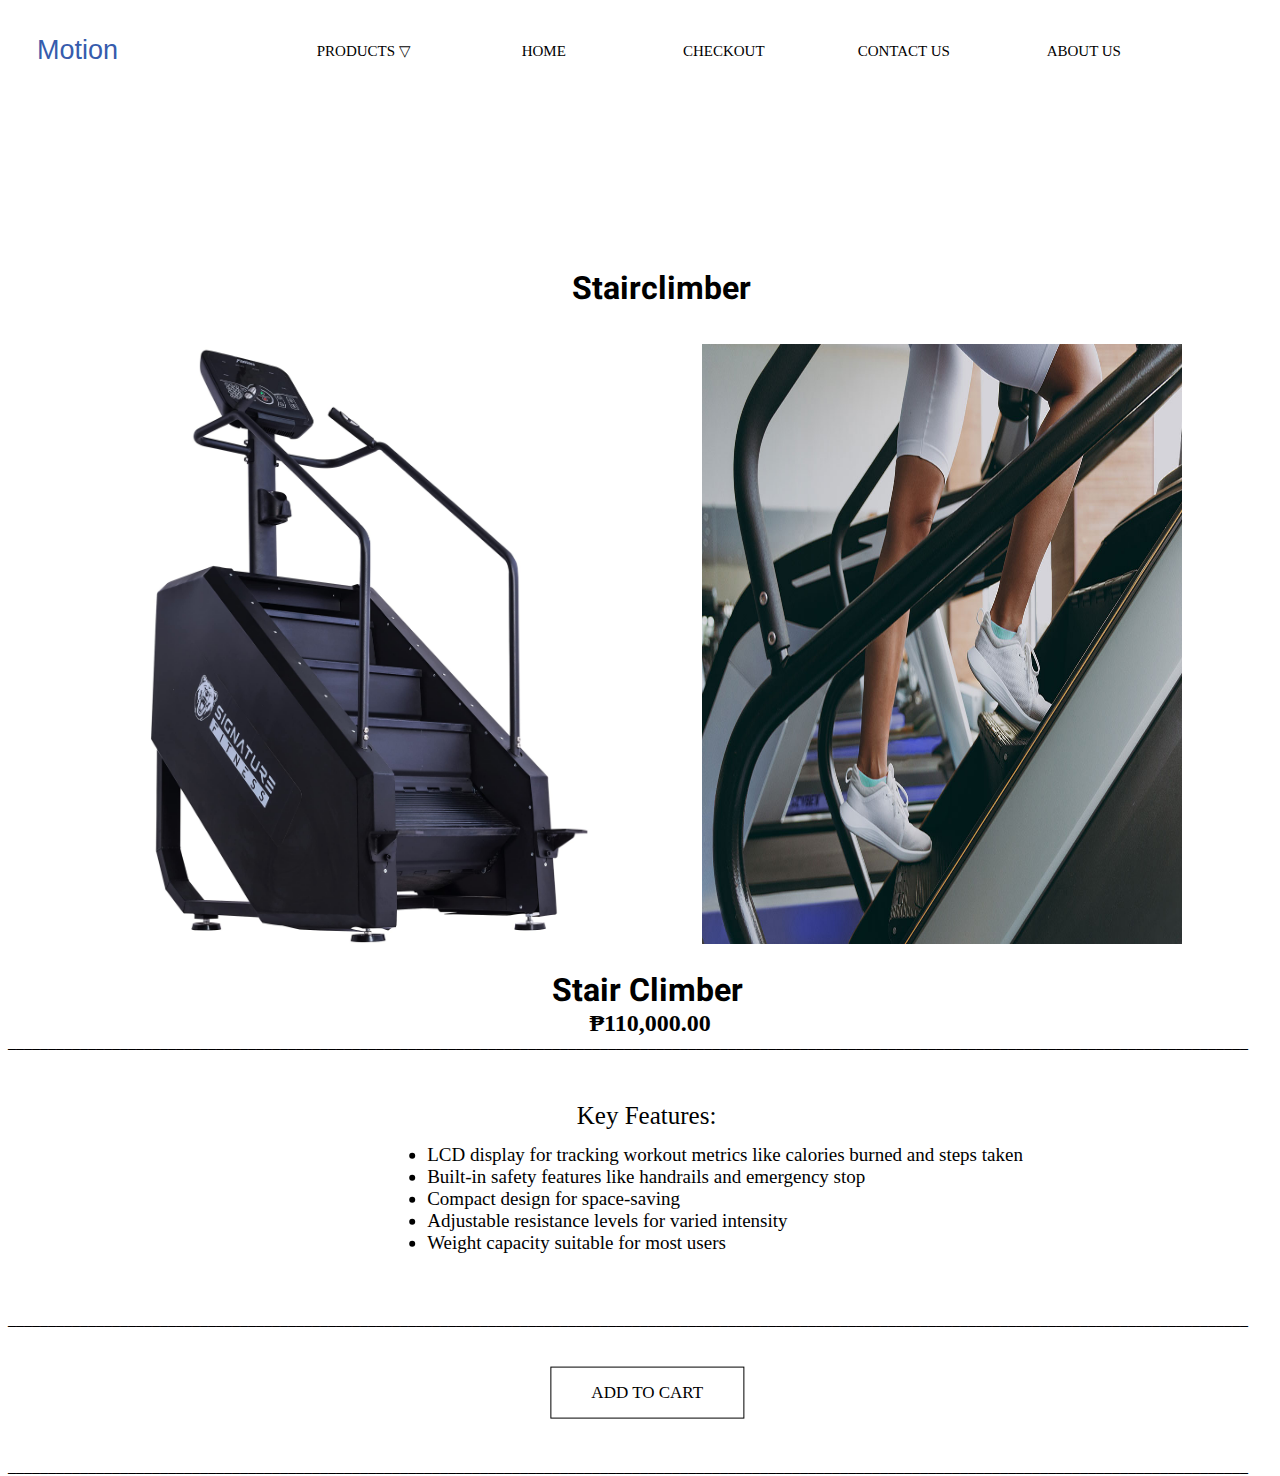
<file: StairClimber.html>
<!DOCTYPE html>
<html>
<head>
	<title>Shop Cardio Equipment </title>
	<link rel="stylesheet" type="text/css" href="StairClimber.css">
	<link rel="preconnect" href="https://fonts.googleapis.com">
    <link rel="preconnect" href="https://fonts.gstatic.com" crossorigin>
    <link href="https://fonts.googleapis.com/css2?family=Nunito:wght@600&display=swap" rel="stylesheet">
    <link rel="preconnect" href="https://fonts.googleapis.com">
    <link rel="preconnect" href="https://fonts.gstatic.com" crossorigin>
    <link href="https://fonts.googleapis.com/css2?family=Heebo&display=swap" rel="stylesheet">
</head>
<body>

		<div class="banner-area">
		<header>
			<a href="index.html" class="logo">Motion</a>

			<ul class="menu">
				<li><a href="products.html">Products ▽</a>
					<ul>
						<li><a href="Product_Cardio.html">Cardio Items</a></li>
						<li><a href="Product_Strength.html">Strength Items</a></li>
						<li><a href="Product_Yoga.html">Yoga</a></li>
					</ul>
				</li>
				<li><a href="Home.html">Home</a></li>
				<li><a href="Checkout.html">Checkout</a>
				<li><a href="ContactUs.html">Contact Us</a>
				<li><a href="AboutUs.html">About Us</a>
				</li>
			</ul>
		</header>
	    </div>

	    <content>
	    	<div class="lol">
	    	<h1>Stairclimber</h1>
	    	<img src="Images/Cardio5.jpg" style="width: 450px; height: 600px; transform: translate(30%,34%);">
	    	<img src="Images/Cardio5a.jpg" style="width: 480px; height: 600px; transform: translate(50%,34%);">
	    	<br>
	    	<h1 style="transform:translate(43%,430%);">Stair Climber</h1>
	        </div>
	        <h2 style="transform:translate(46%,650%);">₱110,000.00</h2>
	        <p style="transform:translate(0%,850%);">___________________________________________________________________________________________________________________________________________________________</p>
	        <div class="highlights">
			<br>
			<br>
			<br>
	        <p style="font-size: 25px; transform:translate(15%,40%);">Key Features:</p>
	        <ul style="font-size: 19px;">
	        	<li>LCD display for tracking workout metrics like calories burned and steps taken</li>
	        	<li>Built-in safety features like handrails and emergency stop</li>
	        	<li>Compact design for space-saving</li>
	        	<li>Adjustable resistance levels for varied intensity</li>
	        	<li>Weight capacity suitable for most users</li>
	        </ul>
	        
	       </div>
	        <p style="transform:translate(0%,750%);">___________________________________________________________________________________________________________________________________________________________</p>
	        <div class="banner-text">
	    <a href="#">ADD TO CART</a>
	    <p style="transform:translate(0%,650%);">___________________________________________________________________________________________________________________________________________________________</p>
	  </div>
	    </content>

</body>
</html>
</file>
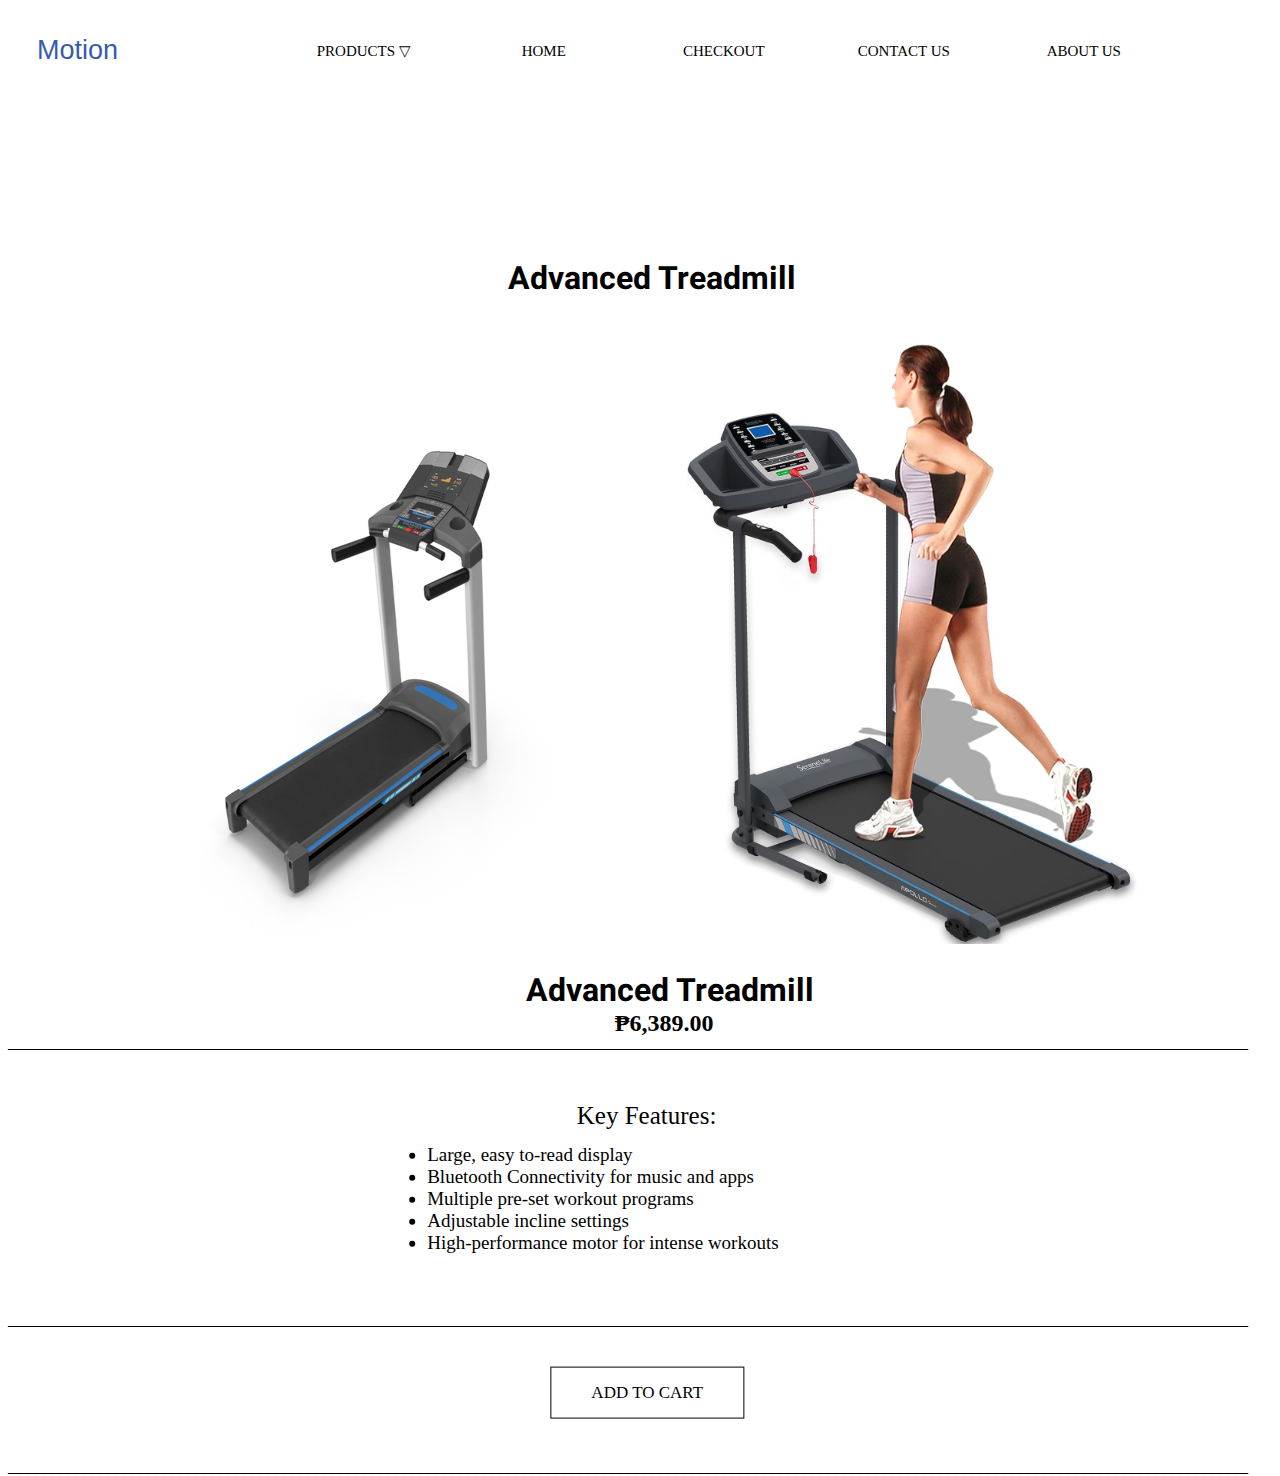
<file: Treadmill.html>
<!DOCTYPE html>
<html>
<head>
	<title>Shop Cardio Equipment </title>
	<link rel="stylesheet" type="text/css" href="Treadmill.css">
	<link rel="preconnect" href="https://fonts.googleapis.com">
    <link rel="preconnect" href="https://fonts.gstatic.com" crossorigin>
    <link href="https://fonts.googleapis.com/css2?family=Nunito:wght@600&display=swap" rel="stylesheet">
    <link rel="preconnect" href="https://fonts.googleapis.com">
    <link rel="preconnect" href="https://fonts.gstatic.com" crossorigin>
    <link href="https://fonts.googleapis.com/css2?family=Heebo&display=swap" rel="stylesheet">
</head>
<body>

		<div class="banner-area">
		<header>
			<a href="index.html" class="logo">Motion</a>

			<ul class="menu">
				<li><a href="products.html">Products ▽</a>
					<ul>
						<li><a href="Product_Cardio.html">Cardio Items</a></li>
						<li><a href="Product_Strength.html">Strength Items</a></li>
						<li><a href="Product_Yoga.html">Yoga</a></li>
					</ul>
				</li>
				<li><a href="Home.html">Home</a></li>
				<li><a href="Checkout.html">Checkout</a>
				<li><a href="ContactUs.html">Contact Us</a>
				<li><a href="AboutUs.html">About Us</a>
				</li>
			</ul>
		</header>
	    </div>

	    <content>
	    	<div class="lol">
	    	<h1>Advanced Treadmill</h1>
	    	<img src="Images/Cardio1.jpg" style="width: 450px; height: 600px; transform: translate(30%,34%);">
	    	<img src="Images/Cardio1a.jpg" style="width: 450px; height: 600px; transform: translate(50%,34%);">
	    	<br>
	    	<h1 style="transform:translate(41%,430%);">Advanced Treadmill</h1>
	        </div>
	        <h2 style="transform:translate(48%,650%);">₱6,389.00</h2>
	        <p style="transform:translate(0%,850%);">___________________________________________________________________________________________________________________________________________________________</p>
	        <div class="highlights">
			<br>
			<br>
			<br>
	        <p style="font-size: 25px; transform:translate(15%,40%);">Key Features:</p>
	        <ul style="font-size: 19px;">
	        	<li>Large, easy to-read display</li>
	        	<li>Bluetooth Connectivity for music and apps</li>
	        	<li>Multiple pre-set workout programs</li>
	        	<li>Adjustable incline settings</li>
	        	<li>High-performance motor for intense workouts</li>
	        </ul>
	        
	       </div>
	        <p style="transform:translate(0%,750%);">___________________________________________________________________________________________________________________________________________________________</p>
	        <div class="banner-text">
	    <a href="#">ADD TO CART</a>
	    <p style="transform:translate(0%,650%);">___________________________________________________________________________________________________________________________________________________________</p>
	  </div>
	    </content>

</body>
</html>
</file>
<file: AboutUs.css>
*{
  margin: 0;
  padding: 0;
  background-color: #d8bfd8;
}

h1
{
  background-color: #663399;
  padding: 30px;
  font-size: 45px;
  color: white;
  font-family: 'Nunito', sans-serif;
}
img
{
  width: 280px;
  height: 330px;
  transform: translate(5%,3%);
}
.james
{
  background-color: #d6cadd;
  width: 300px;
  border: 6px solid #746cc0;
  padding: 50px;
  margin: 30px;
  height: 410px;
}
b
{
  text-align: center;
  font-size: 17px;
}

.banner-text a
{
  text-decoration: none;
  border: 1px solid #fff;
  font-size: 17px;
  padding: 15px 40px;
  color: #fff;
  display: inline-block;
  margin-top: 5%;
  text-transform: uppercase;
  transform: translate(400%,-50%);
  background: #834dbe;
  
}
.banner-text a:hover
{
  border-color: white;
  transition: .8s;
  color: #262626;
  background: white;
}
</file>
<file: Elliptical.css>
body
{
	background-color: white;
}
.logo
{
	text-decoration: none;
	color: #365cad;
	font-size: 27px;
	padding: 14px 29px;
	width: 20%;
	float: left;
	font-family: 'Comic Sans MS', sans-serif;
}
.menu li
{
	width: 180px;
	height: 50px;
	line-height: 50px;
	text-align: center;
	color: #fff;
	font-size: 15px;
	float: left;
	transform: translate(-25%,10%);
	list-style-type: none;
}
.menu li a
{
	text-decoration: none;
	color: black;
	text-transform: uppercase;
}
 header ul li ul
{
	display: none;
	position: absolute;
	background-color: white;
	list-style-type: none;
	padding: 10px 45px;
	border-radius: 0px 0px 4px 4px;
}
 header ul li:hover ul
{
	display: block;
}
 header ul li ul li 
{
	width: 180px;
	border-radius: 4px;
}
 header ul li ul li a
{
	padding: 8px 12px;
}
 header ul li ul li a:hover
{
	background: #f3f3f3;
}
 h1
{
	transform: translate(15%,190%);
	font-family: 'Heebo', sans-serif;
}
.highlights
{
	transform: translate(30%,40%);
}
.banner-text a
{
	text-decoration: none;
	border: 1px solid black;
	font-size: 17px;
	padding: 15px 40px;
	color: black;
	display: inline-block;
	margin-top: 5%;
	text-transform: uppercase;
	transform: translate(280%,180%);
	background: white;
	
}
.banner-text a:hover
{
	border-color: black;
	transition: .8s;
	color: white;
	background: #55a7ab;
}
</file>
<file: home.css>
body
{
	background-color: #fcdde1;
}

.logo
{
	text-decoration: none;
	color: #365cad;
	font-size: 27px;
	padding: 14px 0px;
	padding-left: 75px;
	width: 20%;
	float: left;
	font-family: 'Comic Sans MS', sans-serif;
}
.menu li
{
	width: 180px;
	height: 50px;
	line-height: 50px;
	text-align: center;
	color: #fff;
	font-size: 15px;
	float: left;
	transform: translate(-25%,10%);
	list-style-type: none;
	background-color: #ffdce4;
}
.menu li a
{
	text-decoration: none;
	color: black;
	text-transform: uppercase;
}
.banner-text a
{
	text-decoration: none;
	border: 1px solid #fff;
	font-size: 17px;
	padding: 15px 40px;
	color: #fff;
	display: inline-block;
	margin-top: 5%;
	text-transform: uppercase;
	transform: translate(-43%,600%);
	background: #554bb3;
	
}
.banner-text a:hover
{
	border-color: darkred;
	transition: .8s;
	color: #262626;
	background: white;
}
.banner-area
{
	position: sticky;
	top: 0;
	background-color: white;
}


 header ul li ul
{
	display: none;
	position: absolute;
	list-style-type: none;
	padding: 10px 45px;
	border-radius: 0px 0px 4px 4px;
}
 header ul li:hover ul
{
	display: block;
}
 header ul li ul li 
{
	width: 180px;
	border-radius: 4px;
}
 header ul li ul li a
{
	padding: 8px 12px;
}
 header ul li ul li a:hover
{
	background: #f3f3f3;
}

 h1
{
	transform: translate(19.5%,210%);
	font-family: 'Heebo', sans-serif;
}

h3 {
	transform: translate(0%,275%); 
	font-family: 'Heebo', sans-serif; 
	font-size: 14px;"
}

.image-style {
    height: 280px;
    transform: translate(-13%, 75%);
    transition: transform 0.3s, scale 0.3s;
}

.image-style:hover {
    transform: translate(-13%, 75%) scale(1.1);
}

.first-image {
    transform: translate(-13%, 75%);
}

.first-image:hover {
    transform: translate(-13%, 75%) scale(1.1);
}

.last-image {
    transform: translate(393%, -26%);
}

.last-image:hover {
    transform: translate(393%, -26%) scale(1.1);
}
</file>
<file: Product_Cardio.css>
body
{
	background-color: white;
}
.logo
{
	text-decoration: none;
	color: #365cad;
	font-size: 27px;
	padding: 14px 29px;
	width: 20%;
	float: left;
	font-family: 'Comic Sans MS', sans-serif;
}
.menu li
{
	width: 180px;
	height: 50px;
	line-height: 50px;
	text-align: center;
	color: #fff;
	font-size: 15px;
	float: left;
	transform: translate(-25%,10%);
	list-style-type: none;
}
.menu li a
{
	text-decoration: none;
	color: black;
	text-transform: uppercase;
}
 header ul li ul
{
	display: none;
	position: absolute;
	background-color: white;
	list-style-type: none;
	padding: 10px 45px;
	border-radius: 0px 0px 4px 4px;
}
 header ul li:hover ul
{
	display: block;
}
 header ul li ul li 
{
	width: 180px;
	border-radius: 4px;
}
 header ul li ul li a
{
	padding: 8px 12px;
}
 header ul li ul li a:hover
{
	background: #f3f3f3;
}
 h1
{
	transform: translate(-45%,490%);
	font-family: 'Heebo', sans-serif;
}

.cardio1 {
    width: 320px;
    height: 450px;
    transform: translate(20%, 50%);
}

.cardio2 {
    width: 320px;
    height: 450px;
    transform: translate(50%, 50%);
}

.cardio3 {
    width: 350px;
    height: 450px;
    transform: translate(80%, 50%);
}

.cardio4 {
    width: 300px;
    height: 450px;
    transform: translate(-284%, 165%);
}

.cardio5 {
    width: 300px;
    height: 450px;
    transform: translate(168%, 64%);
}

.cardio6 {
    width: 300px;
    height: 450px;
    transform: translate(192%, 64%);
}

.cardio-link {
    position: relative;
}

.cardio1:hover,
.cardio2:hover,
.cardio3:hover,
.cardio4:hover,
.cardio5:hover,
.cardio6:hover {
    border: 2px solid #759bd9; 
    border-radius: 10px; 
    animation: glowing-border 1.5s infinite alternate;
    transition: transform 0.3s ease-in-out;
}

@keyframes glowing-border {
    0% {
        border-color: #3883fc; 
        box-shadow: 0 0 10px #00ff00; 
    }
    100% {
        border-color: #00ff00; 
        box-shadow: 0 0 20px #00ff00;
    }
}
</file>
<file: Product_Strength.css>
body
{
	background-color: white;
}
.logo
{
	text-decoration: none;
	color: #365cad;
	font-size: 27px;
	padding: 14px 29px;
	width: 20%;
	float: left;
	font-family: 'Comic Sans MS', sans-serif;
}
.menu li
{
	width: 180px;
	height: 50px;
	line-height: 50px;
	text-align: center;
	color: #fff;
	font-size: 15px;
	float: left;
	transform: translate(-25%,10%);
	list-style-type: none;
}
.menu li a
{
	text-decoration: none;
	color: black;
	text-transform: uppercase;
}
 header ul li ul
{
	display: none;
	position: absolute;
	background-color: white;
	list-style-type: none;
	padding: 10px 45px;
	border-radius: 0px 0px 4px 4px;
}
 header ul li:hover ul
{
	display: block;
}
 header ul li ul li 
{
	width: 180px;
	border-radius: 4px;
}
 header ul li ul li a
{
	padding: 8px 12px;
}
 header ul li ul li a:hover
{
	background: #f3f3f3;
}
 h1
{
	transform: translate(19%,210%);
	font-family: 'Heebo', sans-serif;
}
</file>
<file: Product_Yoga.css>
body
{
	background-color: white;
}
.logo
{
	text-decoration: none;
	color: #365cad;
	font-size: 27px;
	padding: 14px 29px;
	width: 20%;
	float: left;
	font-family: 'Comic Sans MS', sans-serif;
}
.menu li
{
	width: 180px;
	height: 50px;
	line-height: 50px;
	text-align: center;
	color: #fff;
	font-size: 15px;
	float: left;
	transform: translate(-25%,10%);
	list-style-type: none;
}
.menu li a
{
	text-decoration: none;
	color: black;
	text-transform: uppercase;
}
 header ul li ul
{
	display: none;
	position: absolute;
	background-color: white;
	list-style-type: none;
	padding: 10px 45px;
	border-radius: 0px 0px 4px 4px;
}
 header ul li:hover ul
{
	display: block;
}
 header ul li ul li 
{
	width: 180px;
	border-radius: 4px;
}
 header ul li ul li a
{
	padding: 8px 12px;
}
 header ul li ul li a:hover
{
	background: #f3f3f3;
}
 h1
{
	transform: translate(-45%,510%);
	font-family: 'Heebo', sans-serif;
}
</file>
<file: RowMachine.css>
body
{
	background-color: white;
}
.logo
{
	text-decoration: none;
	color: #365cad;
	font-size: 27px;
	padding: 14px 29px;
	width: 20%;
	float: left;
	font-family: 'Comic Sans MS', sans-serif;
}
.menu li
{
	width: 180px;
	height: 50px;
	line-height: 50px;
	text-align: center;
	color: #fff;
	font-size: 15px;
	float: left;
	transform: translate(-25%,10%);
	list-style-type: none;
}
.menu li a
{
	text-decoration: none;
	color: black;
	text-transform: uppercase;
}
 header ul li ul
{
	display: none;
	position: absolute;
	background-color: white;
	list-style-type: none;
	padding: 10px 45px;
	border-radius: 0px 0px 4px 4px;
}
 header ul li:hover ul
{
	display: block;
}
 header ul li ul li 
{
	width: 180px;
	border-radius: 4px;
}
 header ul li ul li a
{
	padding: 8px 12px;
}
 header ul li ul li a:hover
{
	background: #f3f3f3;
}
 h1
{
	transform: translate(20%,200%);
	font-family: 'Heebo', sans-serif;
}
.highlights
{
	transform: translate(30%,40%);
}
.banner-text a
{
	text-decoration: none;
	border: 1px solid black;
	font-size: 17px;
	padding: 15px 40px;
	color: black;
	display: inline-block;
	margin-top: 5%;
	text-transform: uppercase;
	transform: translate(280%,180%);
	background: white;
	
}
.banner-text a:hover
{
	border-color: black;
	transition: .8s;
	color: white;
	background: #55a7ab;
}
</file>
<file: SkiErgometer.css>
body
{
	background-color: white;
}
.logo
{
	text-decoration: none;
	color: #365cad;
	font-size: 27px;
	padding: 14px 29px;
	width: 20%;
	float: left;
	font-family: 'Comic Sans MS', sans-serif;
}
.menu li
{
	width: 180px;
	height: 50px;
	line-height: 50px;
	text-align: center;
	color: #fff;
	font-size: 15px;
	float: left;
	transform: translate(-25%,10%);
	list-style-type: none;
}
.menu li a
{
	text-decoration: none;
	color: black;
	text-transform: uppercase;
}
 header ul li ul
{
	display: none;
	position: absolute;
	background-color: white;
	list-style-type: none;
	padding: 10px 45px;
	border-radius: 0px 0px 4px 4px;
}
 header ul li:hover ul
{
	display: block;
}
 header ul li ul li 
{
	width: 180px;
	border-radius: 4px;
}
 header ul li ul li a
{
	padding: 8px 12px;
}
 header ul li ul li a:hover
{
	background: #f3f3f3;
}
 h1
{
	transform: translate(20%,200%);
	font-family: 'Heebo', sans-serif;
}
.highlights
{
	transform: translate(30%,40%);
}
.banner-text a
{
	text-decoration: none;
	border: 1px solid black;
	font-size: 17px;
	padding: 15px 40px;
	color: black;
	display: inline-block;
	margin-top: 5%;
	text-transform: uppercase;
	transform: translate(280%,180%);
	background: white;
	
}
.banner-text a:hover
{
	border-color: black;
	transition: .8s;
	color: white;
	background: #55a7ab;
}
</file>
<file: SpinBike.css>
body
{
	background-color: white;
}
.logo
{
	text-decoration: none;
	color: #365cad;
	font-size: 27px;
	padding: 14px 29px;
	width: 20%;
	float: left;
	font-family: 'Comic Sans MS', sans-serif;
}
.menu li
{
	width: 180px;
	height: 50px;
	line-height: 50px;
	text-align: center;
	color: #fff;
	font-size: 15px;
	float: left;
	transform: translate(-25%,10%);
	list-style-type: none;
}
.menu li a
{
	text-decoration: none;
	color: black;
	text-transform: uppercase;
}
 header ul li ul
{
	display: none;
	position: absolute;
	background-color: white;
	list-style-type: none;
	padding: 10px 45px;
	border-radius: 0px 0px 4px 4px;
}
 header ul li:hover ul
{
	display: block;
}
 header ul li ul li 
{
	width: 180px;
	border-radius: 4px;
}
 header ul li ul li a
{
	padding: 8px 12px;
}
 header ul li ul li a:hover
{
	background: #f3f3f3;
}
 h1
{
	transform: translate(20%,200%);
	font-family: 'Heebo', sans-serif;
}
.highlights
{
	transform: translate(30%,40%);
}
.banner-text a
{
	text-decoration: none;
	border: 1px solid black;
	font-size: 17px;
	padding: 15px 40px;
	color: black;
	display: inline-block;
	margin-top: 5%;
	text-transform: uppercase;
	transform: translate(280%,180%);
	background: white;
	
}
.banner-text a:hover
{
	border-color: black;
	transition: .8s;
	color: white;
	background: #55a7ab;
}
</file>
<file: StairClimber.css>
body
{
	background-color: white;
}
.logo
{
	text-decoration: none;
	color: #365cad;
	font-size: 27px;
	padding: 14px 29px;
	width: 20%;
	float: left;
	font-family: 'Comic Sans MS', sans-serif;
}
.menu li
{
	width: 180px;
	height: 50px;
	line-height: 50px;
	text-align: center;
	color: #fff;
	font-size: 15px;
	float: left;
	transform: translate(-25%,10%);
	list-style-type: none;
}
.menu li a
{
	text-decoration: none;
	color: black;
	text-transform: uppercase;
}
 header ul li ul
{
	display: none;
	position: absolute;
	background-color: white;
	list-style-type: none;
	padding: 10px 45px;
	border-radius: 0px 0px 4px 4px;
}
 header ul li:hover ul
{
	display: block;
}
 header ul li ul li 
{
	width: 180px;
	border-radius: 4px;
}
 header ul li ul li a
{
	padding: 8px 12px;
}
 header ul li ul li a:hover
{
	background: #f3f3f3;
}
 h1
{
	transform: translate(20%,200%);
	font-family: 'Heebo', sans-serif;
}
.highlights
{
	transform: translate(30%,40%);
}
.banner-text a
{
	text-decoration: none;
	border: 1px solid black;
	font-size: 17px;
	padding: 15px 40px;
	color: black;
	display: inline-block;
	margin-top: 5%;
	text-transform: uppercase;
	transform: translate(280%,180%);
	background: white;
	
}
.banner-text a:hover
{
	border-color: black;
	transition: .8s;
	color: white;
	background: #55a7ab;
}
</file>
<file: Treadmill.css>
body
{
	background-color: white;
}
.logo
{
	text-decoration: none;
	color: #365cad;
	font-size: 27px;
	padding: 14px 29px;
	width: 20%;
	float: left;
	font-family: 'Comic Sans MS', sans-serif;
}
.menu li
{
	width: 180px;
	height: 50px;
	line-height: 50px;
	text-align: center;
	color: #fff;
	font-size: 15px;
	float: left;
	transform: translate(-25%,10%);
	list-style-type: none;
}
.menu li a
{
	text-decoration: none;
	color: black;
	text-transform: uppercase;
}
 header ul li ul
{
	display: none;
	position: absolute;
	background-color: white;
	list-style-type: none;
	padding: 10px 45px;
	border-radius: 0px 0px 4px 4px;
}
 header ul li:hover ul
{
	display: block;
}
 header ul li ul li 
{
	width: 180px;
	border-radius: 4px;
}
 header ul li ul li a
{
	padding: 8px 12px;
}
 header ul li ul li a:hover
{
	background: #f3f3f3;
}
 h1
{
	transform: translate(15%,190%);
	font-family: 'Heebo', sans-serif;
}
.highlights
{
	transform: translate(30%,40%);
}
.banner-text a
{
	text-decoration: none;
	border: 1px solid black;
	font-size: 17px;
	padding: 15px 40px;
	color: black;
	display: inline-block;
	margin-top: 5%;
	text-transform: uppercase;
	transform: translate(280%,180%);
	background: white;
	
}
.banner-text a:hover
{
	border-color: black;
	transition: .8s;
	color: white;
	background: #55a7ab;
}
</file>
